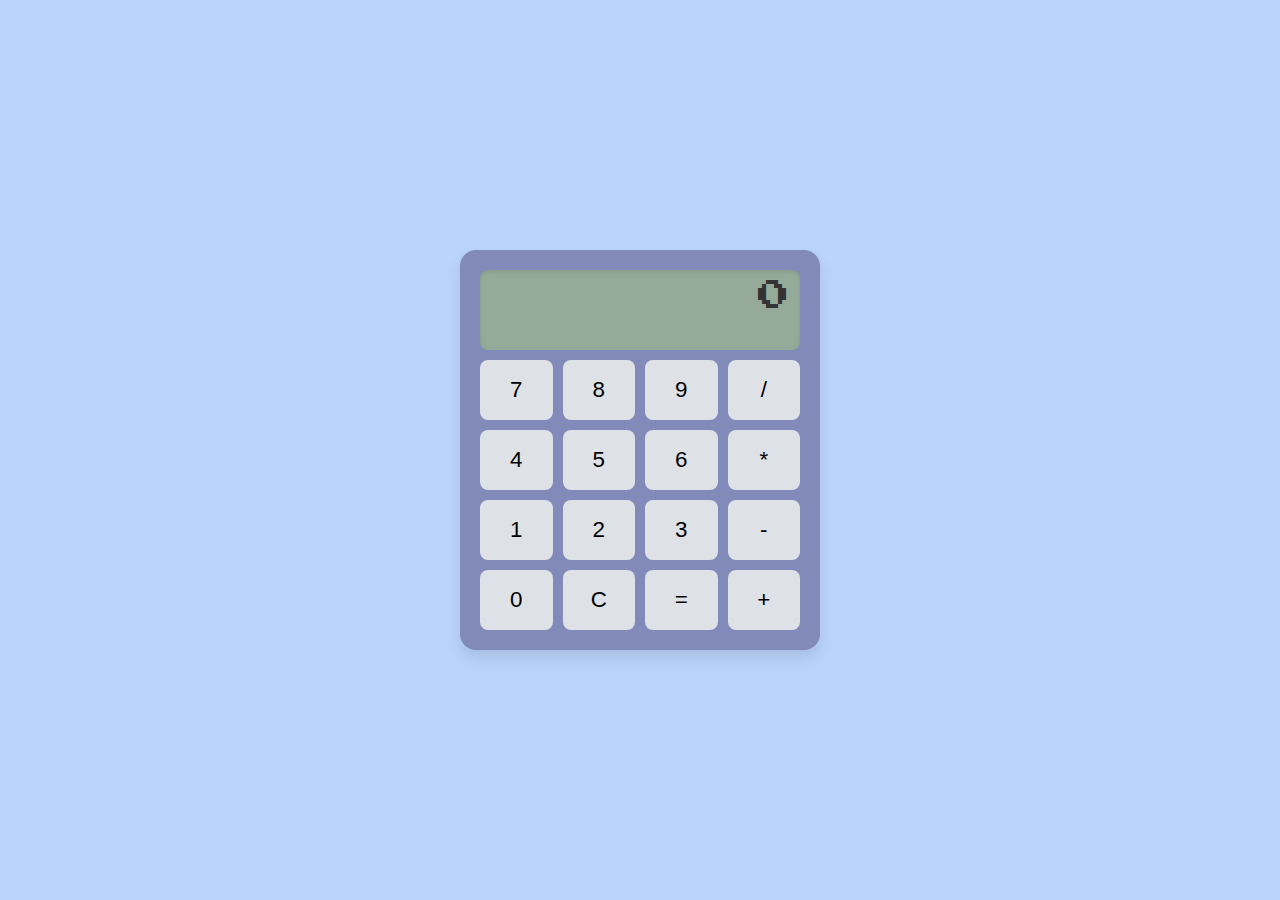
<file: index.html>
<!DOCTYPE html>
<html lang="de">
<head>
  <meta charset="UTF-8">
  <title>Taschenrechner</title>
  <link rel="stylesheet" href="style.css">
  <link href="https://fonts.googleapis.com/css2?family=Press+Start+2P&display=swap" rel="stylesheet">

</head>

<body>

    <div id="calculator">
        <div id="display">0</div>
        <button>7</button><button>8</button><button>9</button><button>/</button>
        <button>4</button><button>5</button><button>6</button><button>*</button>
        <button>1</button><button>2</button><button>3</button><button>-</button>
        <button>0</button><button>C</button><button>=</button><button>+</button>
    </div>

    <script src="js.js"></script>

</body>
</html>
</file>
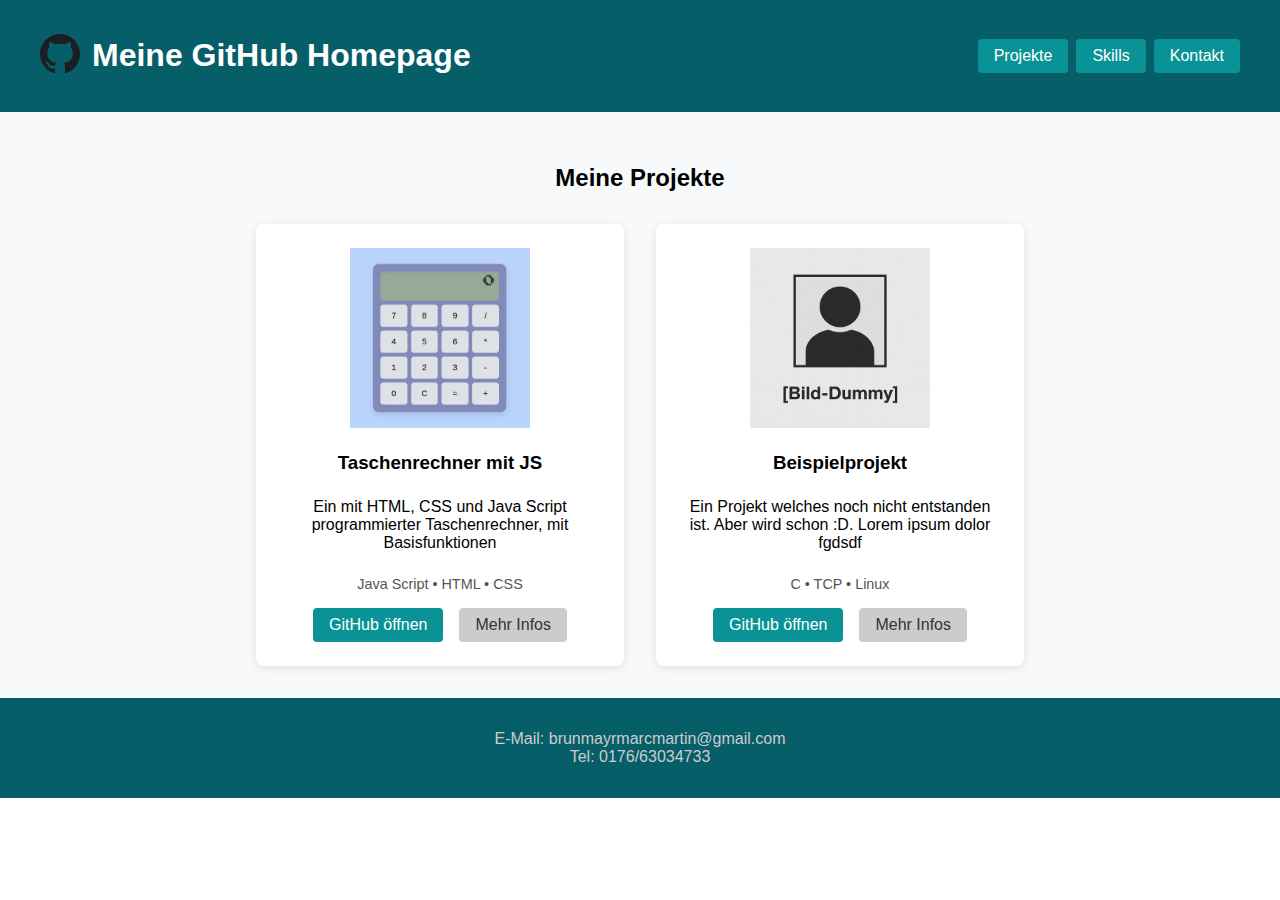
<file: project.html>
<!DOCTYPE html>
<html lang="de">
<head>
    <meta charset="UTF-8">
    <title>Meine Webseite</title>
    <link rel="stylesheet" href="css.css">
    <meta name="viewport" content="width=device-width, initial-scale=1.0">


</head>

<body>

    <header>
        <div class="container">
            <div class="logontext">
                <div class="logo"><img src="./pictures/Octicons-mark-github.svg" alt="the github logo"></div>
                <h1>Meine GitHub Homepage</h1>
            </div>
                <div class="nav">
                    <a href="project.html">Projekte</a>
                    <a href="project.html">Skills
                    <a href="project.html">Kontakt</a>
            </div>
        </div>
    </header>

    <section class="projects-section">
        <h2>Meine Projekte</h2>
        
        <div class="project-grid">
            
            <div class="project-card">
            <img src="./pictures/taschenrechner.jpg" alt="Bild von Taschenrechner Projekt">
            <h3>Taschenrechner mit JS</h3>
            <p>Ein mit HTML, CSS und Java Script programmierter Taschenrechner, mit Basisfunktionen</p>
            <div class="techstack">Java Script • HTML • CSS</div>
            <div class="buttons">
                <a href="https://marccark.github.io/Taschenrechner/" class="btn">GitHub öffnen</a>
                <a href="https://github.com/MarcCark/Taschenrechner?tab=readme-ov-file" class="btn secondary">Mehr Infos</a>
            </div>
            </div>

            <div class="project-card">
            <img src="./pictures/dummypicture.png" alt="Projektvorschau">
            <h3>Beispielprojekt</h3>
            <p>Ein Projekt welches noch nicht entstanden ist. Aber wird schon :D. Lorem ipsum dolor fgdsdf </p>
            <div class="techstack">C • TCP • Linux </div>
            <div class="buttons">
                <a href="#" class="btn">GitHub öffnen</a>
                <a href="#" class="btn secondary">Mehr Infos</a>
            </div>
            </div>
            
            <!-- Weitere Projektkarten hier einfügen -->

        </div>
    </section>













<footer>
        <div class="container">
            <p>E-Mail: brunmayrmarcmartin@gmail.com<br>
             Tel: 0176/63034733</p>
        </div>
    </footer>

</body>
</html>
</file>
<file: style.css>
body {
  height: 100vh;
  margin: 0;
  display: flex;
  justify-content: center;
  align-items: center;
  background: #bad4fc;
  font-family: Arial, sans-serif;
}

#calculator {
  width: 320px;
  display: grid;
  grid-template-columns: repeat(4, 1fr);
  gap: 10px;
  padding: 20px;
  border-radius: 16px;
  background: #818ab9;
  box-shadow: 0 8px 16px rgba(0, 0, 0, 0.1);
}

#display {
  grid-column: span 4;
  height: 60px;
  font-size: 2em;
  padding: 10px;
  text-align: right;
  border: none;
  border-radius: 8px;
  background: #96aa99;
  color: #333;
  box-shadow: inset 0 2px 4px rgba(0,0,0,0.1);
  font-family: 'Press Start 2P', monospace;
}

button {
  height: 60px;
  font-size: 1.4em;
  border: none;
  border-radius: 8px;
  background: #dee2e6;
  color: #000;
  cursor: pointer;
  transition: background 0.2s ease;
}

button:hover {
  background: #ced4da;
}

button:active {
  background: #adb5bd;
}
</file>
<file: css.css>
body {
    margin: 0;
    font-family: Arial, sans-serif;
    display: flex;
    flex-direction: column;
    min-height: 100vh;
}

header {
    background-color: #065e69;
    color: #fff;
    padding: 1rem 0;
}

header .container {
    display: flex;
    flex-direction: column;
    align-items: flex-start;
    gap: 1rem;
}

.logontext {
    display: flex;
    align-items: center;
    gap: 0.75rem;
}

.logo img {
    width: 40px;
    height: auto;
}

.nav {
    display: flex;
    flex-direction: column;
    gap: 0.5rem;
    width: 100%;
}

.nav a {
    cursor: pointer;
    background-color: #0a9396;
    padding: 0.5rem 1rem;
    border-radius: 4px;
    text-align: center;
    color: white;
    text-decoration: none;
}


main {
    flex: 1;
    padding: 1rem;
    background-color: #f0f0f0;
}

.hero {
    display: flex;
    flex-direction: column;
    gap: 2rem;
}

.hero-image img {
    width: 100%;
    max-width: 350px;
    margin: 0 auto;
    display: block;
}

.hero-text {
    line-height: 1.6;
    text-align: justify;
    margin: 0 auto;
    max-width: 100%;
}

.certificate-container {
    width: 100%;
    max-width: 400px;
    margin: 4rem auto 0 auto;
}

.certificate {
    margin: 2rem 0;
    display: flex;
    flex-direction: column;
    gap: 2rem;
    align-items: center;
}

.certificate img {
    width: 100%;
    max-width: 150px;
}

footer {
    background-color: #065e69;
    color: #ccc;
    text-align: center;
    padding: 1rem;
}

.container {
    max-width: 1200px;
    margin: 0 auto;
    padding: 0 1rem;
}

/* MEDIA QUERIES */

/* Tablet: ab 600px */
@media (min-width: 600px) {
    header .container {
        flex-direction: row;
        justify-content: space-between;
        align-items: center;
    }

    .nav {
        flex-direction: row;
        width: auto;
    }

    .hero {
        flex-direction: row;
        align-items: center;
        justify-content: space-between;
    }

    .hero-text {
        max-width: 600px;
        margin-right: 4rem;
        text-align: left;
    }

    .hero-image img {
        margin-right: 0;
    }

    .certificate {
        flex-direction: row;
        justify-content: center;
    }
}

/* Project Section ########################################################################### */

.projects-section {
  padding: 2rem 1rem;
  background-color: #f8f9fa;
}

.projects-section h2 {
  text-align: center;
  margin-bottom: 2rem;
}

.project-grid {
  display: flex;
  flex-wrap: wrap;
  gap: 2rem;
  justify-content: center;
}

.project-card {
  background-color: #ffffff;
  border-radius: 8px;
  box-shadow: 0 2px 8px rgba(0,0,0,0.1);
  padding: 1.5rem;
  max-width: 320px;
  flex: 1 1 300px;
  display: flex;
  flex-direction: column;
  align-items: center;
  text-align: center;
}

.project-card img {
  width: 100%;
  max-height: 180px;
  object-fit:scale-down;
  border-radius: 4px;
  margin-bottom: 1rem;
}

.project-card h3 {
  margin: 0.5rem 0;
}

.project-card .techstack {
  font-size: 0.9rem;
  color: #555;
  margin-top: 0.5rem;
}

.project-card .buttons {
  display: flex;
  gap: 1rem;
  margin-top: 1rem;
  flex-wrap: wrap;
  justify-content: center;
}

.project-card .btn {
  background-color: #0a9396;
  color: white;
  padding: 0.5rem 1rem;
  text-decoration: none;
  border-radius: 4px;
}

.project-card .btn.secondary {
  background-color: #ccc;
  color: #333;
}
</file>
